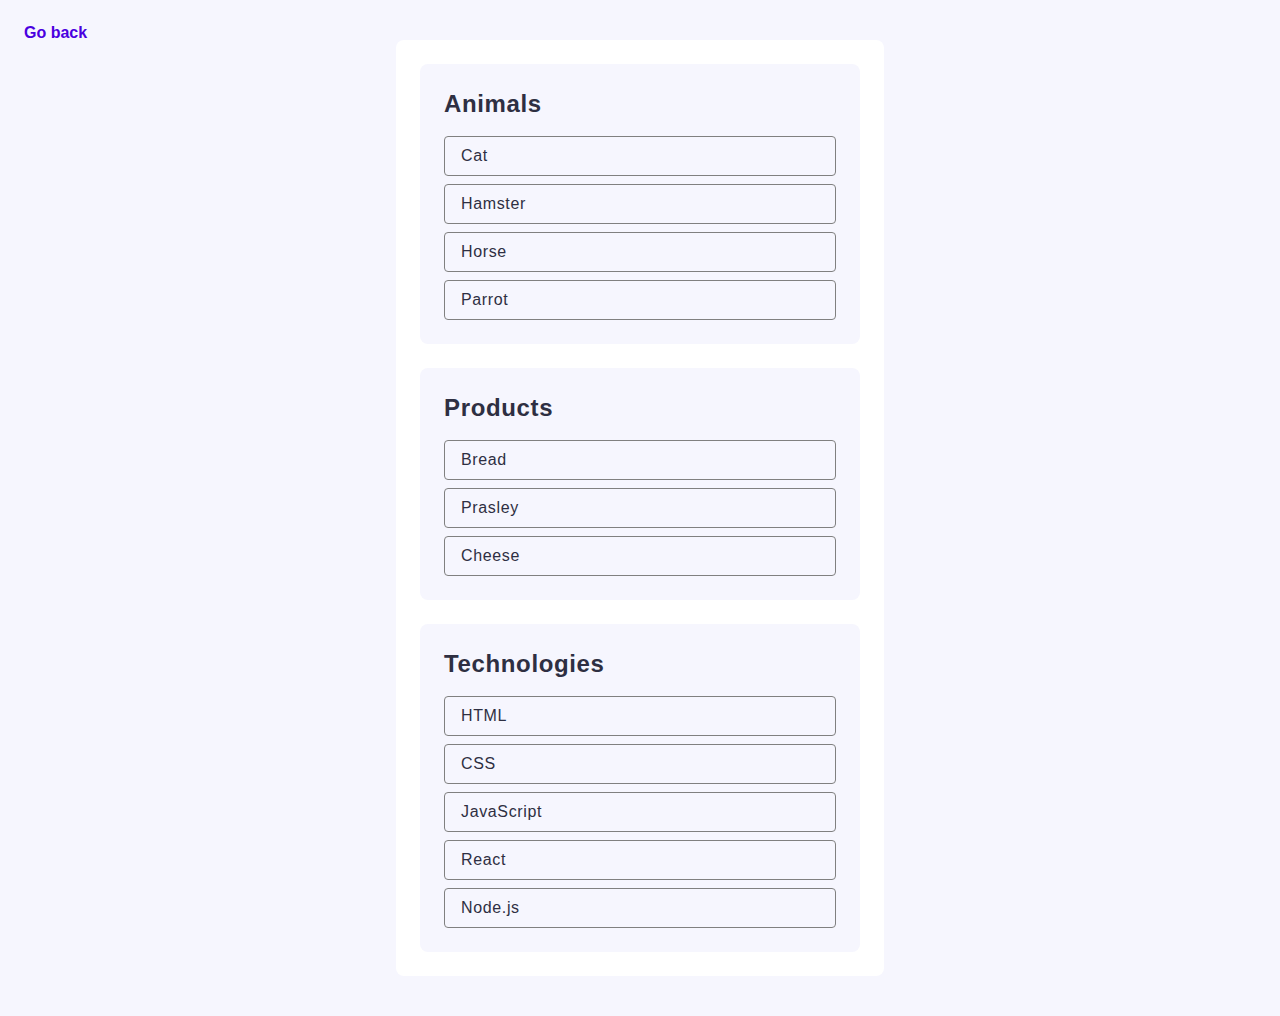
<file: task-1.html>
<!DOCTYPE html>
<html lang="en">

<head>
  <meta charset="UTF-8" />
  <meta http-equiv="X-UA-Compatible" content="IE=edge" />
  <meta name="viewport" content="width=device-width, initial-scale=1.0" />
  <title>Task 1</title>
  <link rel="stylesheet" href="./css/task-1.css" />
</head>

<body>
  <p class="back-link"><a href="./index.html">Go back</a></p>

  <ul id="categories">
    <li class="item">
      <h2>Animals</h2>

      <ul>
        <li>Cat</li>
        <li>Hamster</li>
        <li>Horse</li>
        <li>Parrot</li>
      </ul>
    </li>
    <li class="item">
      <h2>Products</h2>

      <ul>
        <li>Bread</li>
        <li>Prasley</li>
        <li>Cheese</li>
      </ul>
    </li>
    <li class="item">
      <h2>Technologies</h2>

      <ul>
        <li>HTML</li>
        <li>CSS</li>
        <li>JavaScript</li>
        <li>React</li>
        <li>Node.js</li>
      </ul>
    </li>
  </ul>

  <script src="./js/task-1.js" type="module"></script>
</body>

</html>
</file>
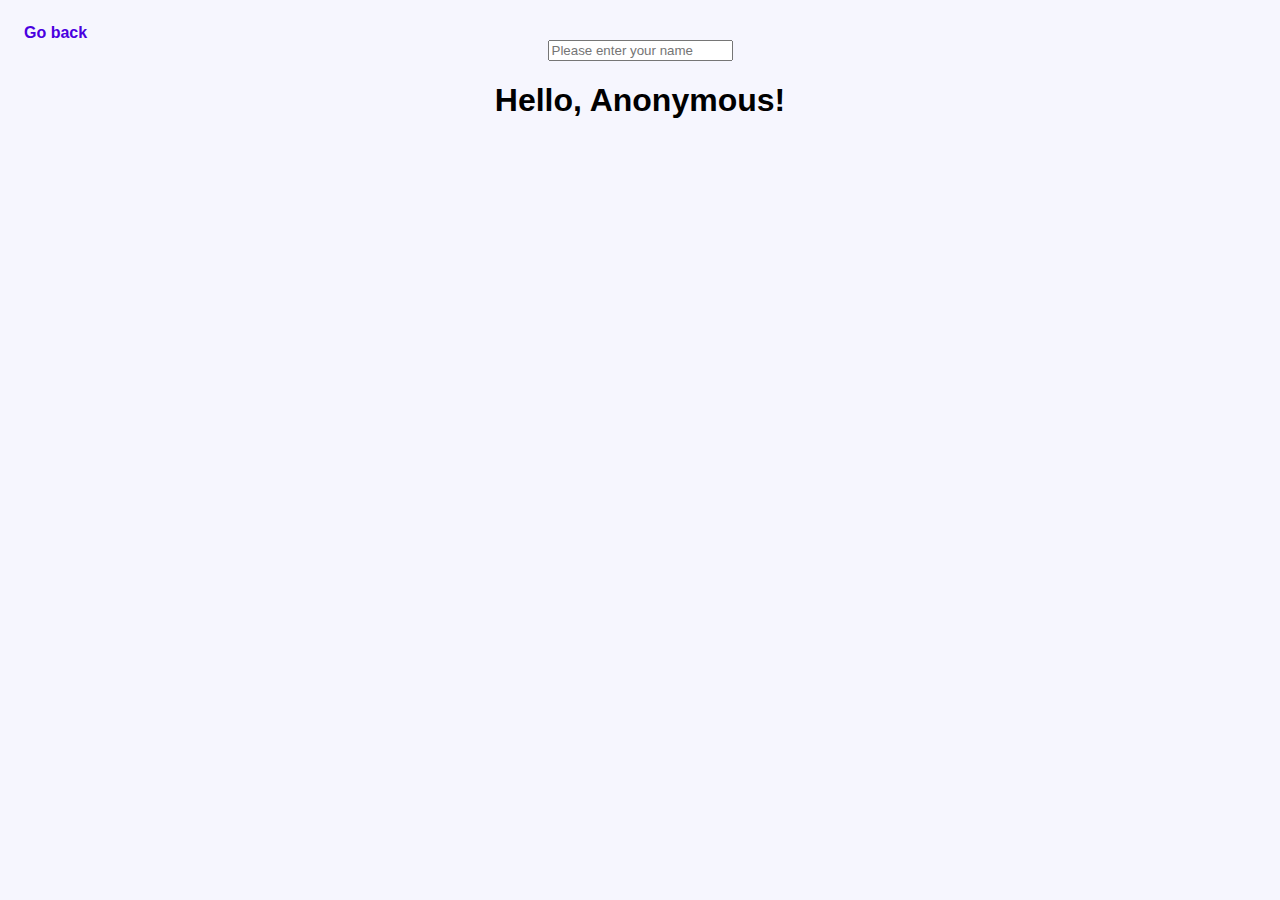
<file: task-3.html>
<!DOCTYPE html>
<html lang="en">

<head>
  <meta charset="UTF-8" />
  <meta http-equiv="X-UA-Compatible" content="IE=edge" />
  <meta name="viewport" content="width=device-width, initial-scale=1.0" />
  <title>Task 3</title>
  <link rel="stylesheet" href="./css/task-3.css" />
</head>

<body>
  <p class="back-link"><a href="./index.html">Go back</a></p>

  <input type="text" id="name-input" placeholder="Please enter your name" />
  <h1>Hello, <span id="name-output">Anonymous</span>!</h1>

  <script src="./js/task-3.js" type="module"></script>
</body>

</html>
</file>
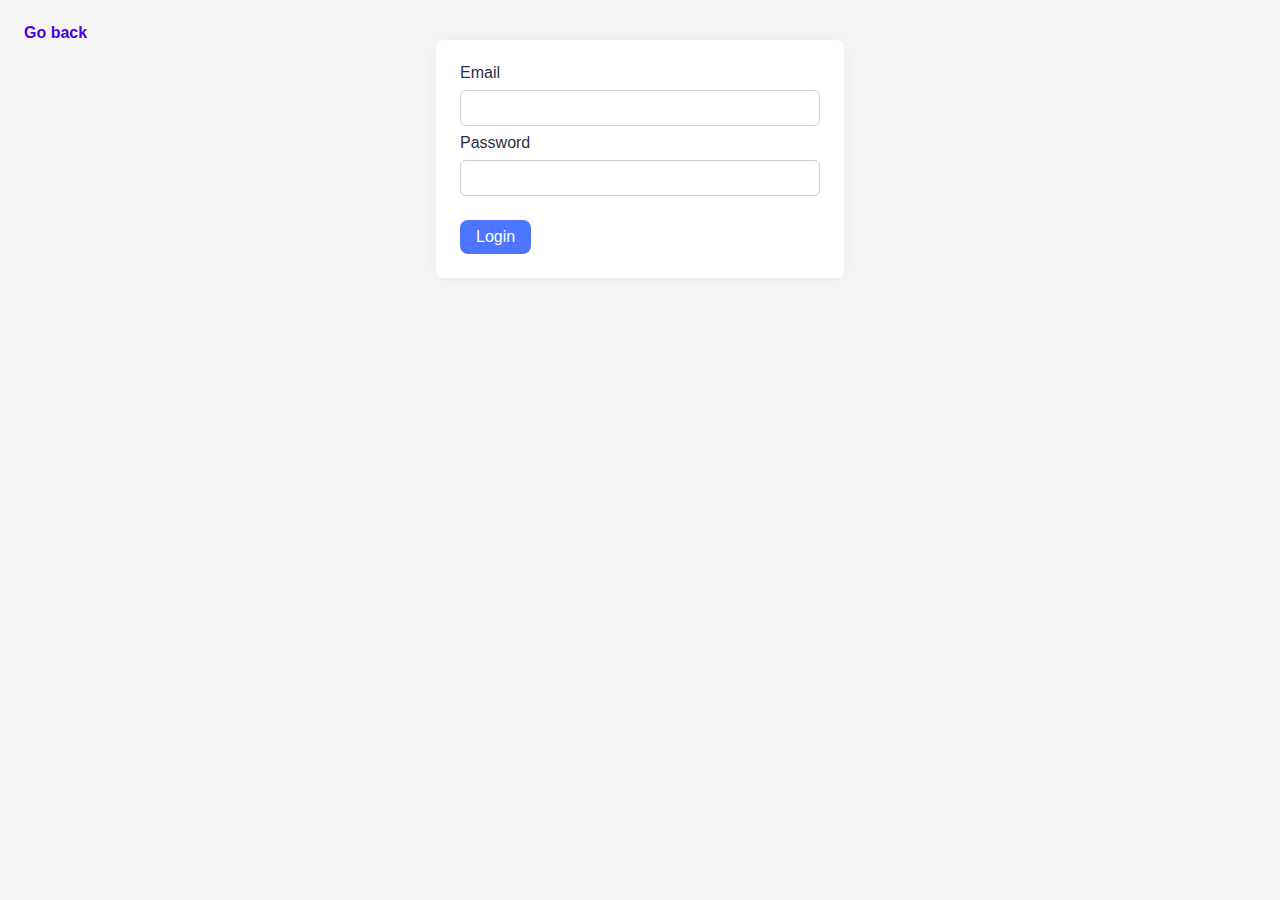
<file: task-4.html>
<!DOCTYPE html>
<html lang="en">

<head>
  <meta charset="UTF-8" />
  <meta http-equiv="X-UA-Compatible" content="IE=edge" />
  <meta name="viewport" content="width=device-width, initial-scale=1.0" />
  <title>Task 4</title>
  <link rel="stylesheet" href="./css/task-4.css" />
</head>

<body>
  <p class="back-link"><a href="./index.html">Go back</a></p>

  <form class="login-form">
    <label class="login-label">
      Email
      <input class="login-input" type="email" name="email" />
    </label>
    <label class="login-label">
      Password
      <input class="login-input" type="password" name="password" />
    </label>
    <button class="login-button" type="submit">Login</button>
  </form>

  <script src="./js/task-4.js" type="module"></script>
</body>

</html>
</file>
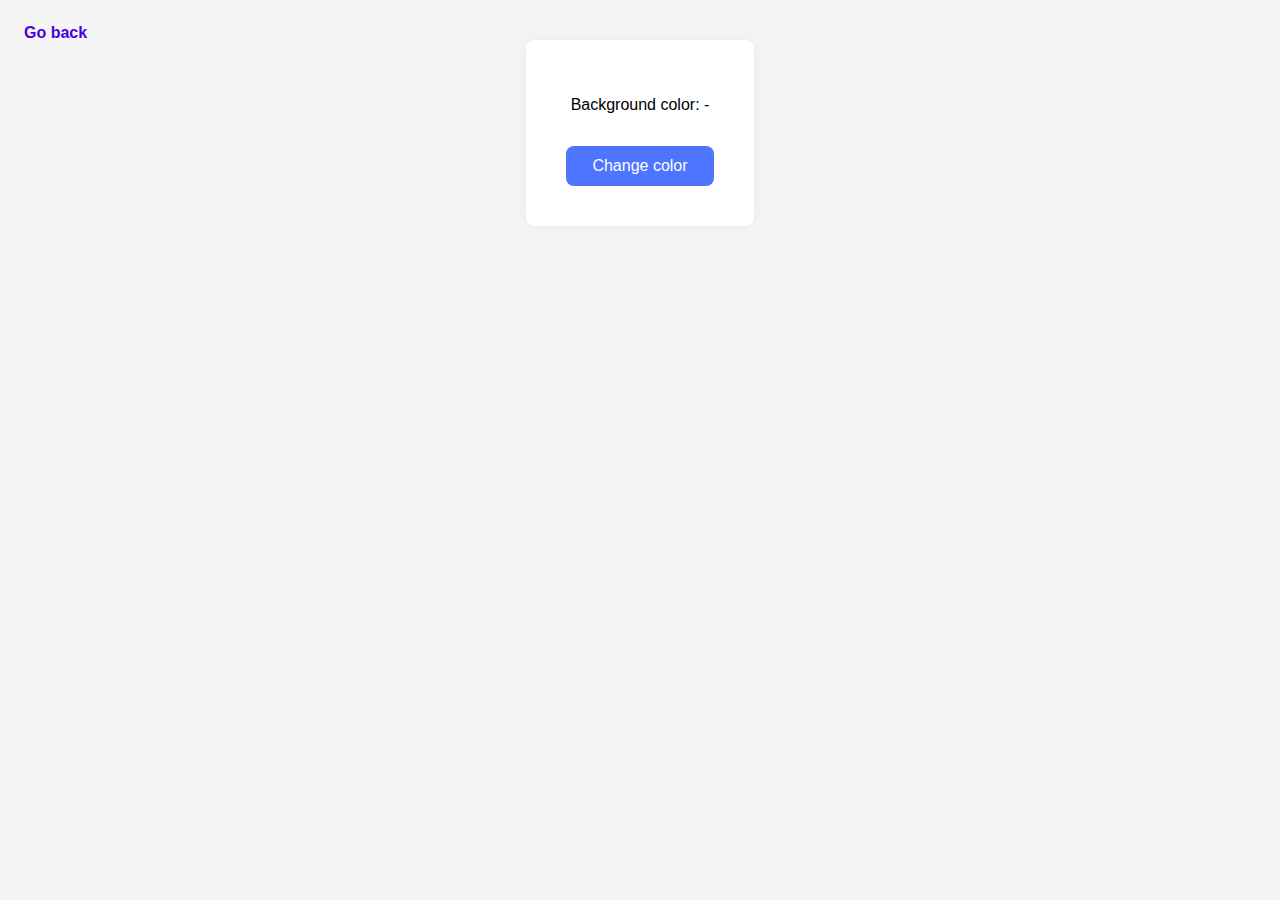
<file: task-5.html>
<!DOCTYPE html>
<html lang="en">

<head>
  <meta charset="UTF-8" />
  <meta http-equiv="X-UA-Compatible" content="IE=edge" />
  <meta name="viewport" content="width=device-width, initial-scale=1.0" />
  <title>Task 5</title>
  <link rel="stylesheet" href="./css/task-5.css" />
</head>

<body>
  <p class="back-link"><a href="./index.html">Go back</a></p>

  <div class="widget">
    <p>Background color: <span class="color">-</span></p>
    <button type="button" class="change-color">Change color</button>
  </div>

  <script src="./js/task-5.js" type="module"></script>
</body>

</html>
</file>
<file: css/task-1.css>
body {
  font-family: "Montserrat", sans-serif;
  background-color: #f6f6fe;
  padding: 40px;
  margin: 0;
}

.back-link {
  position: absolute;
  top: 24px;
  left: 24px;
  margin: 0;
  font-size: 16px;
  z-index: 1000;
}

.back-link a {
  text-decoration: none;
  color: #4a00e0;
  font-weight: 600;
}

.back-link a:hover {
  text-decoration: underline;
}

#categories {
  max-width: 440px;
  margin: 0 auto;
  padding: 24px;
  background-color: #fff;
  border-radius: 8px;
  display: flex;
  flex-direction: column;
  gap: 24px;
}

.item {
  background-color: #f6f6fe;
  border-radius: 8px;
  padding: 24px;
  display: flex;
  flex-direction: column;
  gap: 16px;
}

.item > h2 {
  font-weight: 600;
  font-size: 24px;
  line-height: 32px;
  letter-spacing: 0.64px;
  color: #2e2f42;
  margin: 0;
}

.item ul {
  list-style: none;
  padding: 0;
  margin: 0;
  display: flex;
  flex-direction: column;
  gap: 8px;
}

.item ul li {
  width: 100%;
  height: 40px;
  padding: 8px 16px;
  border: 1px solid #808080;
  border-radius: 4px;
  background-color: #f6f6fe;
  font-weight: 400;
  font-size: 16px;
  color: #2e2f42;
  line-height: 24px;
  letter-spacing: 0.64px;
  box-sizing: border-box;
  display: flex;
  align-items: center;
}
</file>
<file: css/task-3.css>
body {
  font-family: "Montserrat", sans-serif;
  background-color: #f6f6fe;
  padding: 40px;
  margin: 0;
  display: flex;
  flex-direction: column;
  align-items: center;
}

.back-link {
  position: absolute;
  top: 24px;
  left: 24px;
  margin: 0;
  font-size: 16px;
  z-index: 1000;
}

.back-link a {
  text-decoration: none;
  color: #4a00e0;
  font-weight: 600;
}

.back-link a:hover {
  text-decoration: underline;
}

.greeting-input {
  width: 360px;
  height: 40px;
  font-weight: 400;
  font-size: 16px;
  line-height: 24px;
  padding: 8px 16px;
  border-radius: 4px;
  border-width: 1px;
  border: 1px solid #808080;
  margin-bottom: 16px;
  color: #2e2f42;
}

.greeting-title {
  font-weight: 600;
  color: #2e2f42;
  margin: 0;
  font-size: 24px;
  line-height: 32px;
}
</file>
<file: css/task-4.css>
body {
  font-family: "Montserrat", sans-serif;
  background-color: #f5f5f5;
  padding: 40px;
  margin: 0;
  display: flex;
  justify-content: center;
  align-items: center;
}

.back-link {
  position: absolute;
  top: 24px;
  left: 24px;
  margin: 0;
  font-size: 16px;
  z-index: 1000;
}

.back-link a {
  text-decoration: none;
  color: #4a00e0;
  font-weight: 600;
}

.back-link a:hover {
  text-decoration: underline;
}

.login-form {
  background-color: #fff;
  padding: 24px;
  border-radius: 8px;
  width: 360px;
  display: flex;
  flex-direction: column;
  gap: 8px;
  box-shadow: 0 0 20px rgba(0, 0, 0, 0.05);
}

.login-label {
  width: 100%;
  font-size: 16px;
  color: #2e2f42;
  display: flex;
  flex-direction: column;
}

.login-input {
  margin-top: 8px;
  padding: 8px 10px;
  font-size: 16px;
  border: 1px solid #cfcfcf;
  border-radius: 6px;
  font-family: inherit;
  outline: none;
  transition: border 0.2s ease-in-out;
}

.login-input:focus {
  border-color: #6a8dff;
}

.login-button {
  margin-top: 16px;
  padding: 8px 16px;
  background-color: #4e75ff;
  color: #fff;
  font-size: 16px;
  border: none;
  border-radius: 8px;
  cursor: pointer;
  transition: background-color 0.2s ease-in-out;
  align-self: flex-start;
}

.login-button:hover {
  background-color: #3c5edb;
}
</file>
<file: css/task-5.css>
body {
  font-family: "Montserrat", sans-serif;
  background-color: #f5f5f5;
  padding: 40px;
  margin: 0;
  display: flex;
  justify-content: center;
  align-items: center;
}

.back-link {
  position: absolute;
  top: 24px;
  left: 24px;
  margin: 0;
  font-size: 16px;
  z-index: 1000;
}

.back-link a {
  text-decoration: none;
  color: #4a00e0;
  font-weight: 600;
}

.back-link a:hover {
  text-decoration: underline;
}

.widget {
  padding: 40px;
  background-color: #ffffff;
  padding: 40px;
  border-radius: 8px;
  display: flex;
  flex-direction: column;
  align-items: center;
  gap: 16px;
  box-shadow: 0 0 20px rgba(0, 0, 0, 0.05);
}

.widget-p {
  font-size: 20px;
  color: #2e2f42;
  margin: 0;
  font-weight: 400;
  text-align: center;
  align-self: center;
}

.change-color {
  width: 148px;
  height: 40px;
  background-color: #4e75ff;
  color: #ffffff;
  font-size: 16px;
  padding: 0;
  border: none;
  border-radius: 8px;
  cursor: pointer;
  transition: background-color 0.2s ease-in-out;
}
</file>
